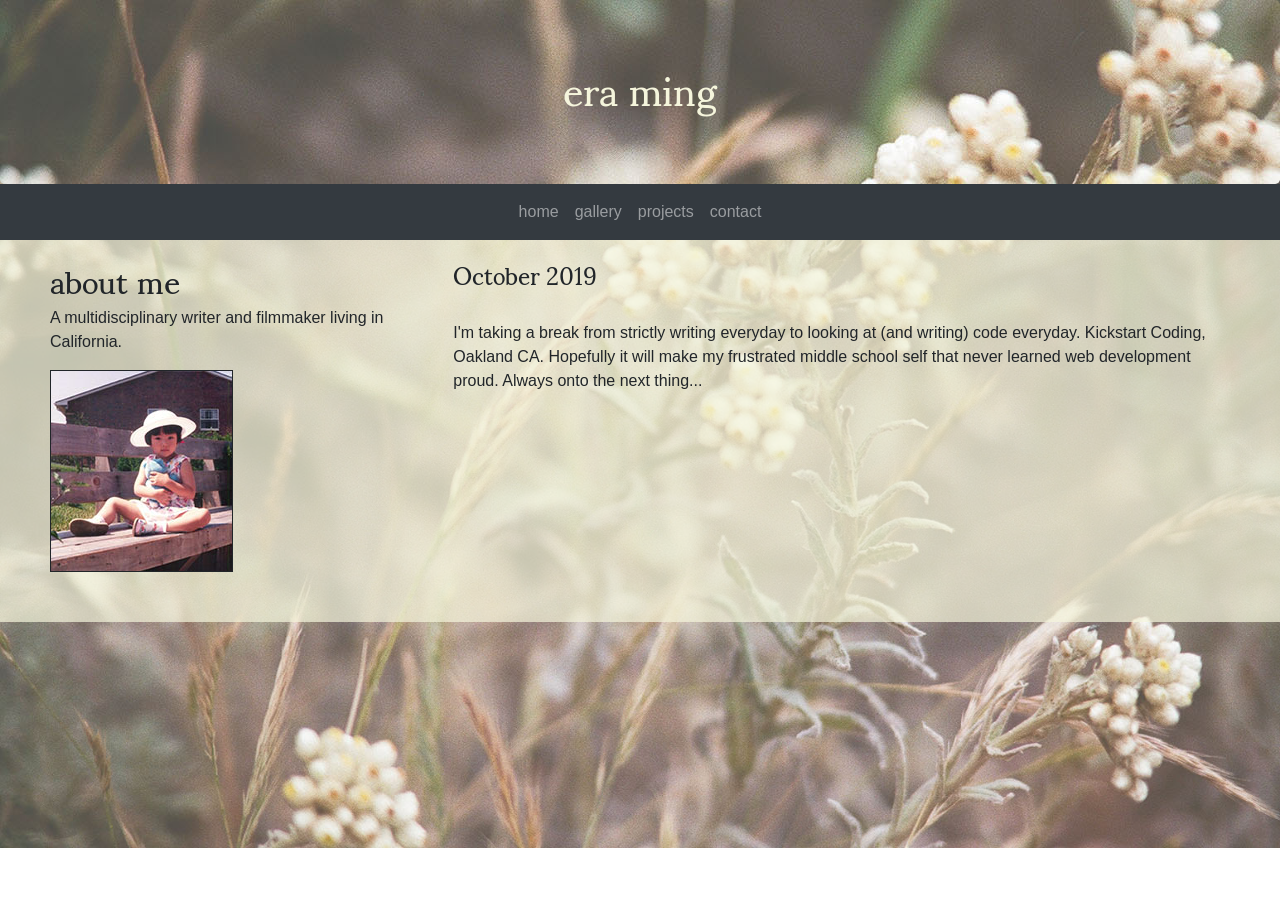
<file: index.html>
<!DOCTYPE html>
<html lang="en">
<head>
  <title>era ming</title>
  <meta charset="utf-8">
  <meta name="viewport" content="width=device-width, initial-scale=1">

  <link rel="stylesheet" href="https://maxcdn.bootstrapcdn.com/bootstrap/4.3.1/css/bootstrap.min.css">
  <script src="https://ajax.googleapis.com/ajax/libs/jquery/3.4.1/jquery.min.js"></script>
  <script src="https://cdnjs.cloudflare.com/ajax/libs/popper.js/1.14.7/umd/popper.min.js"></script>
  <script src="https://maxcdn.bootstrapcdn.com/bootstrap/4.3.1/js/bootstrap.min.js"></script>
  <link href="https://fonts.googleapis.com/css?family=Khula&display=swap" rel="stylesheet">
  <link href="https://fonts.googleapis.com/css?family=Sumana&display=swap" rel="stylesheet">

  <link rel="stylesheet" href="era-styles.css">

</head>

<body>

  <div class="jumbotron text-center" style="margin-bottom:0">

    <h1>era ming</h1>

  </div>

<nav class="navbar navbar-expand-sm bg-dark navbar-dark" role="navigation">

          <button class="navbar-toggler" type="button"
            data-toggle="collapse" data-target="#collapsibleNavbar">
            <span class="navbar-toggler-icon"></span>
          </button>

          <div class="collapse navbar-collapse" id="collapsibleNavbar">
            <ul class="navbar-nav navbar-center">
              <li class="nav-item">
                <a class="nav-link" href="index.html">home</a>
              </li>
              <li class="nav-item">
                <a class="nav-link" href="gallery.html">gallery</a>
              </li>
              <li class="nav-item">
                <a class="nav-link" href="projects.html">projects</a>
              </li>
              <li class="nav-item">
                <a class="nav-link" href="contact.html">contact</a>
              </li>
            </ul>
          </div>
        </nav>


<div class="container main-content">
  <div class="row">
    <div class="col-sm-4">
      <h2>about me</h2>
      <p>A multidisciplinary writer and filmmaker living in California.</p>
      <div class="bb-thumb">
        <img src="./media/bb-thumb.jpg" />
        <style>

              img {
              vertical-align: middle;
              border-style: solid;
              border-top-style: solid;
              border-right-style: solid;
              border-bottom-style: solid;
              border-left-style: solid;
              border-width: thin;
              }
        </style>
      </div>
      <hr class="d-sm-none">
    </div>

    <div class="col-sm-8">
      <h4>October 2019</h4>
        <br>
      <p>I'm taking a break from strictly writing everyday to looking at
        (and writing) code everyday. Kickstart Coding, Oakland CA. Hopefully it will make my frustrated
        middle school self that never learned web development proud.
        Always onto the next thing...</p>
      <h5> <br> </h5>
      <div class="col">

     </div>
      <p></p>
      <br>
    </div>
  </div>


</body>
</html>
</file>
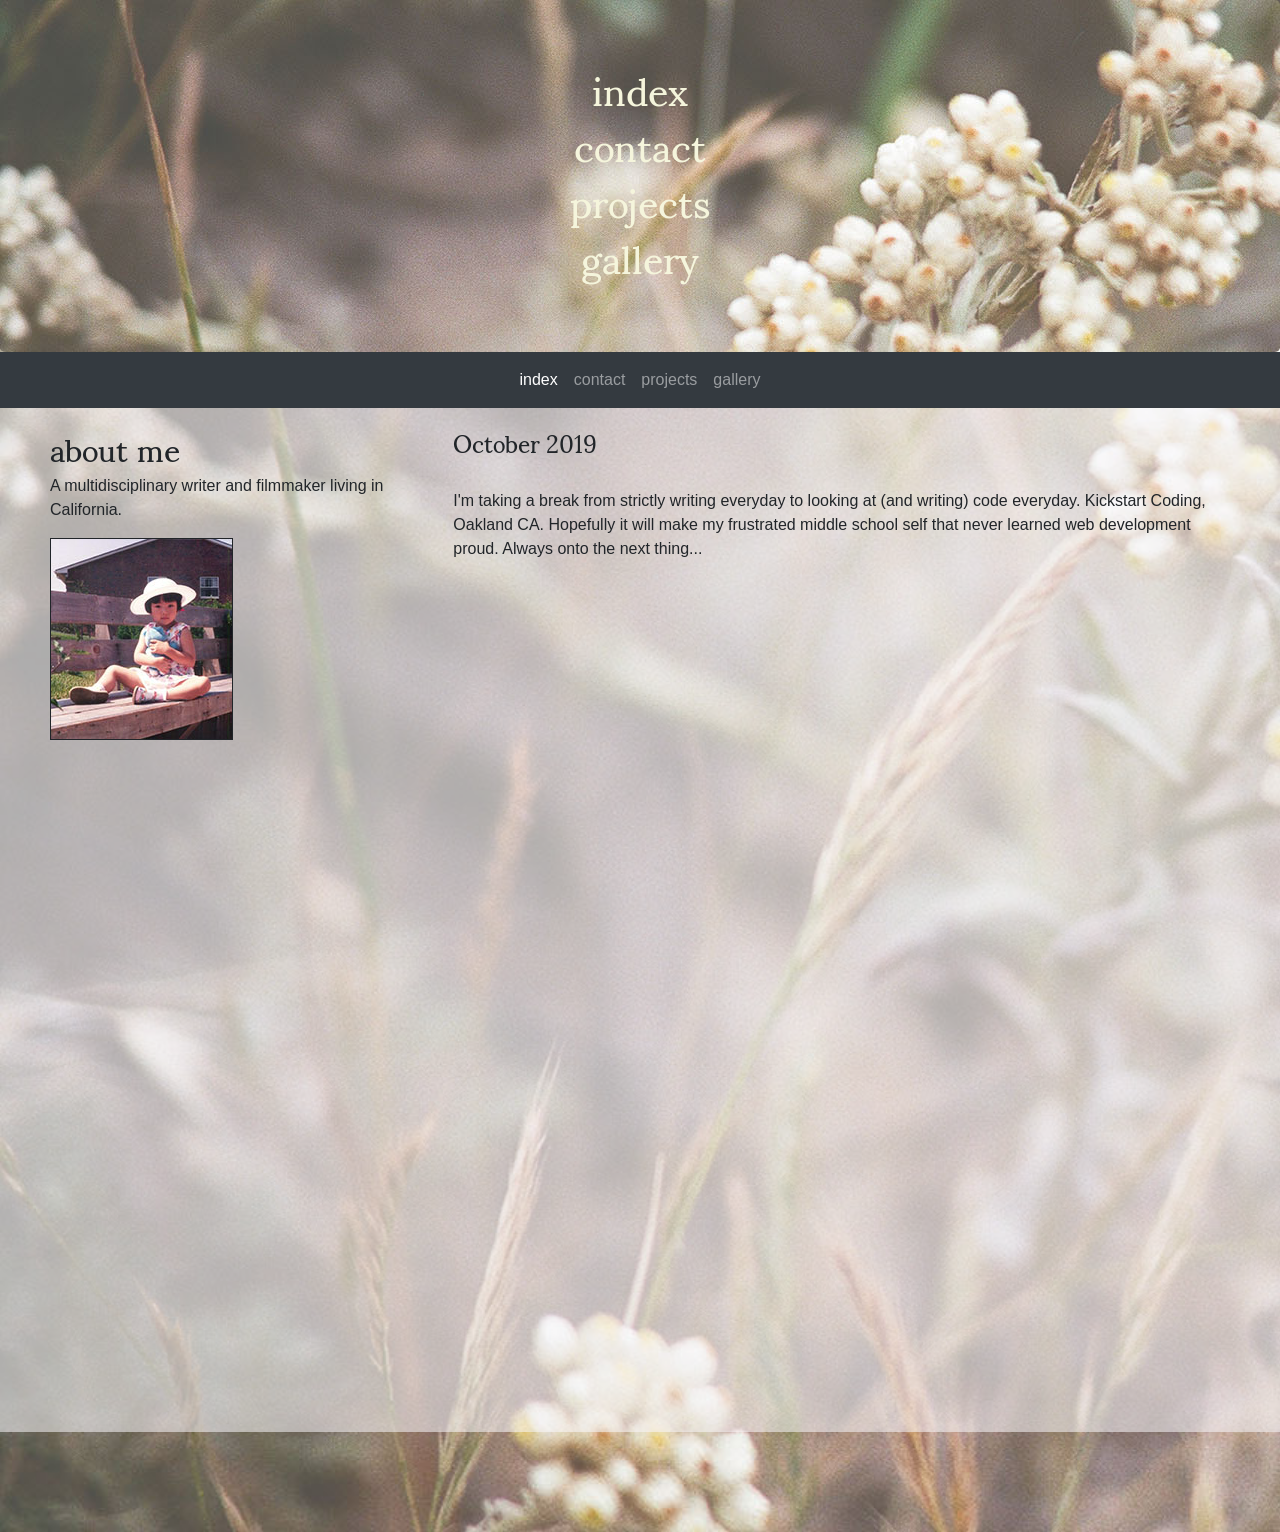
<file: docs/index.html>
<!DOCTYPE html>
<html lang="en">
<head>

  

  <title> index </title>

  

  <title> contact </title>

  

  <title> projects </title>

  

  <title> gallery </title>

  


  <meta charset="utf-8">
  <meta name="viewport" content="width=device-width, initial-scale=1">

  <link rel="stylesheet" href="https://maxcdn.bootstrapcdn.com/bootstrap/4.3.1/css/bootstrap.min.css">
  <script src="https://ajax.googleapis.com/ajax/libs/jquery/3.4.1/jquery.min.js"></script>
  <script src="https://cdnjs.cloudflare.com/ajax/libs/popper.js/1.14.7/umd/popper.min.js"></script>
  <script src="https://maxcdn.bootstrapcdn.com/bootstrap/4.3.1/js/bootstrap.min.js"></script>
  <link href="https://fonts.googleapis.com/css?family=Khula&display=swap" rel="stylesheet">
  <link href="https://fonts.googleapis.com/css?family=Sumana&display=swap" rel="stylesheet">

  <link rel="stylesheet" href="./css/era-styles.css">


  <div class="jumbotron text-center" style="margin-bottom:0">



    <h1> index </h1>



    <h1> contact </h1>



    <h1> projects </h1>



    <h1> gallery </h1>



  </div>

  <nav class="navbar navbar-expand-sm bg-dark navbar-dark" role="navigation">

            <button class="navbar-toggler" type="button"
            data-toggle="collapse" data-target="#collapsibleNavbar">
              <span class="navbar-toggler-icon"></span>
            </button>
            <div class="collapse navbar-collapse" id="collapsibleNavbar">
              <ul class="navbar-nav navbar-center">

               
                    <li class="nav-item">
                  
                    <a class="nav-link active" href="index.html">index</a>
                  
                
                    <li class="nav-item">
                  
                    <a class="nav-link" href="contact.html">contact</a>
                  
                
                    <li class="nav-item">
                  
                    <a class="nav-link" href="projects.html">projects</a>
                  
                
                    <li class="nav-item">
                  
                    <a class="nav-link" href="gallery.html">gallery</a>
                  
                
                 <!-- <a class="nav-link active" href="index.html">home</a>
                </li>
                <li class="nav-item">
                  <a class="nav-link" href="gallery.html">gallery</a>
                </li>
                <li class="nav-item">
                  <a class="nav-link" href="projects.html">projects</a>
                </li>
                <li class="nav-item">
                  <a class="nav-link" href="contact.html">contact</a> -->
                </li>
              </ul>
            </div>
          </nav>

</head>


<body>




<!--- body goes here

!-->

<div class="container main-content">
  <div class="row">
    <div class="col-sm-4">
      <h2>about me</h2>
      <p>A multidisciplinary writer and filmmaker living in California.</p>
      <div class="bb-thumb">
        <img src="./img/bb-thumb.jpg" />
        <style>

              img {
              vertical-align: middle;
              border-style: solid;
              border-top-style: solid;
              border-right-style: solid;
              border-bottom-style: solid;
              border-left-style: solid;
              border-width: thin;
              }

        </style>
      </div>
      <hr class="d-sm-none">
    </div>

    <div class="col-sm-8">
      <h4>October 2019</h4>
        <br>
      <p>I'm taking a break from strictly writing everyday to looking at
        (and writing) code everyday. Kickstart Coding, Oakland CA. Hopefully it will make my frustrated
        middle school self that never learned web development proud.
        Always onto the next thing...</p>
      <h5> <br> </h5>
      <div class="col">

     </div>
      <p></p>
      <br>
    </div>
  </div>

<!--- footer !--->



</body>


</html>
</file>
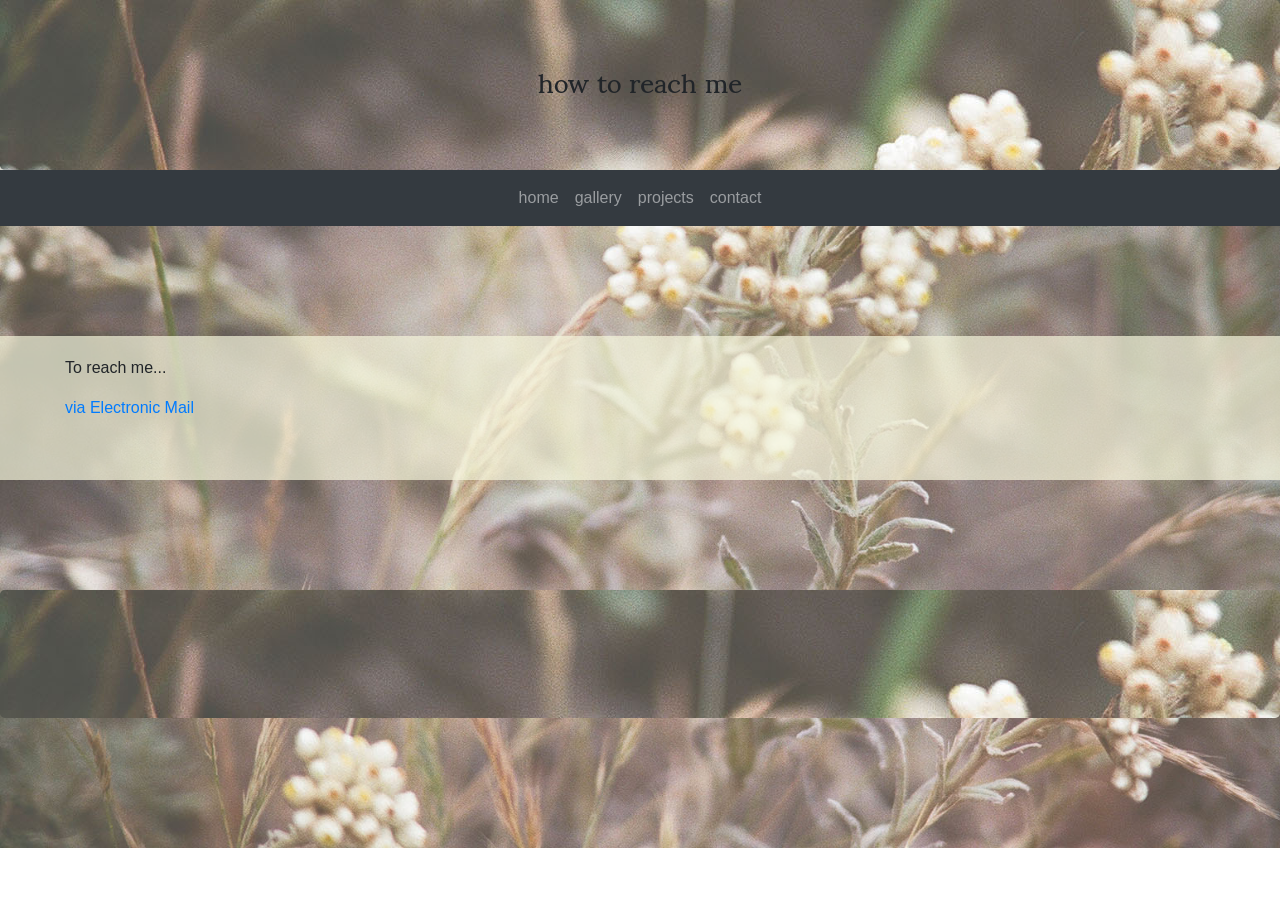
<file: contact.html>
<!DOCTYPE html>
<html lang="en">
<head>
  <title>era ming</title>
  <meta charset="utf-8">
  <meta name="viewport" content="width=device-width, initial-scale=1">

  <link rel="stylesheet" href="https://maxcdn.bootstrapcdn.com/bootstrap/4.3.1/css/bootstrap.min.css">
  <script src="https://ajax.googleapis.com/ajax/libs/jquery/3.4.1/jquery.min.js"></script>
  <script src="https://cdnjs.cloudflare.com/ajax/libs/popper.js/1.14.7/umd/popper.min.js"></script>
  <script src="https://maxcdn.bootstrapcdn.com/bootstrap/4.3.1/js/bootstrap.min.js"></script>
  <link href="https://fonts.googleapis.com/css?family=Khula&display=swap" rel="stylesheet">
  <link href="https://fonts.googleapis.com/css?family=Sumana&display=swap" rel="stylesheet">
<link rel="stylesheet" href="era-styles.css">

  <style>
  .fakeimg {
    height: 200px;
    background: #aaa;
  }
  </style>

</head>

<body>

<div class="jumbotron text-center" style="margin-bottom:0">

  <h3>how to reach me</h3>

</div>

<nav class="navbar navbar-expand-sm bg-dark navbar-dark" role="navigation">

          <button class="navbar-toggler" type="button"
          data-toggle="collapse" data-target="#collapsibleNavbar">
            <span class="navbar-toggler-icon"></span>
          </button>

          <div class="collapse navbar-collapse" id="collapsibleNavbar">
            <ul class="navbar-nav navbar-center">
              <li class="nav-item">
                <a class="nav-link" href="index.html">home</a>
              </li>
              <li class="nav-item">
                <a class="nav-link" href="gallery.html">gallery</a>
              </li>
              <li class="nav-item">
                <a class="nav-link" href="projects.html">projects</a>
              </li>
              <li class="nav-item">
                <a class="nav-link" href="contact.html">contact</a>
              </li>
            </ul>
          </div>
        </nav>

<!--- Body !--->

<div class="container" style="margin-top:110px; margin-bottom:110px">

    <div class="col">


      <p>To reach me...</p>
      <p><a href="mailto:era.y.ming@gmail.com">via Electronic Mail</a></p>
      <br>

    </div>
  </div>
</div>

<div class="jumbotron text-center" style="margin-bottom:0">

</div>

</body>
</html>
</file>
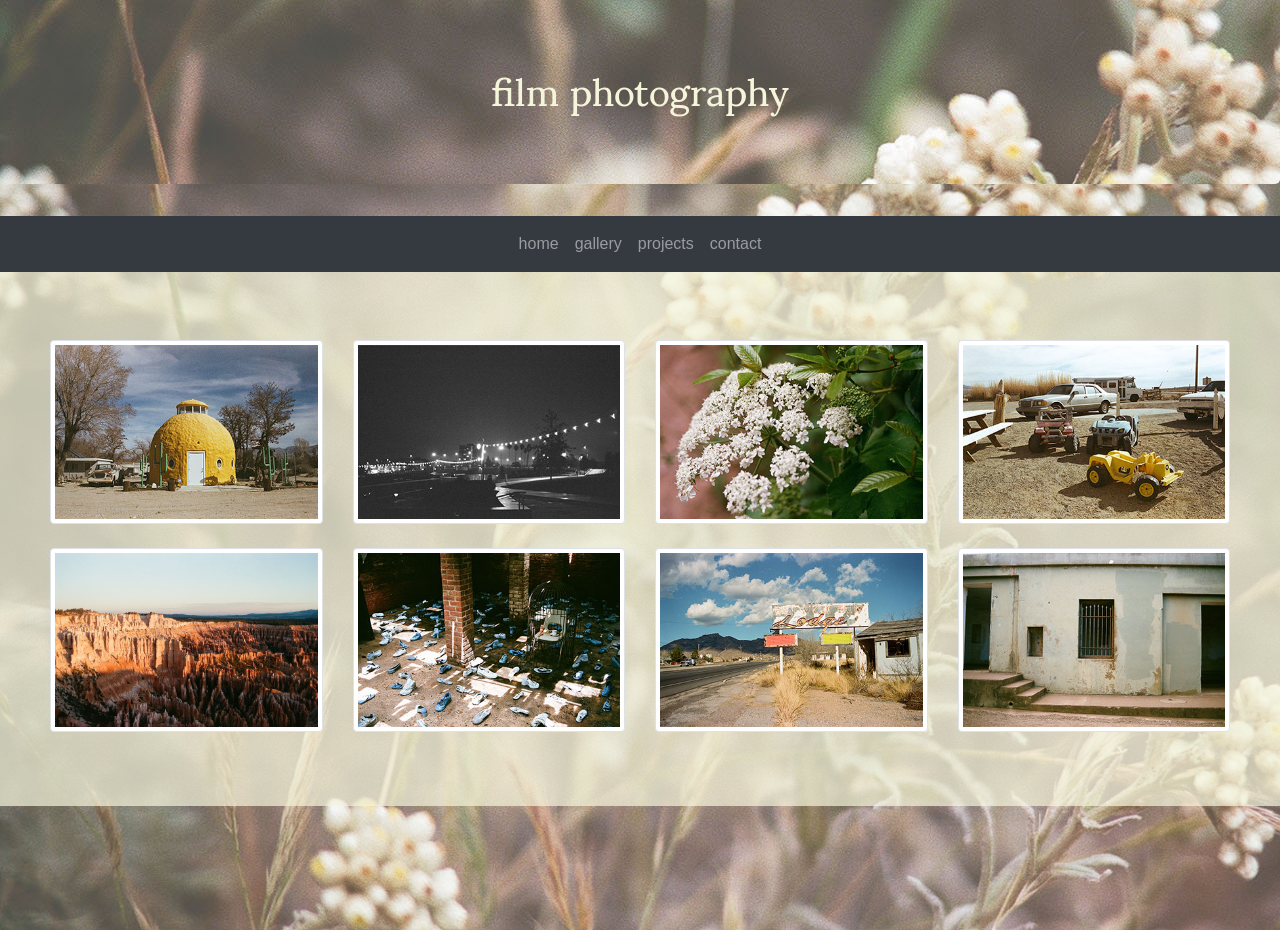
<file: gallery.html>
<!DOCTYPE html>
<html lang="en">
<head>
  <title>era ming</title>
  <meta charset="utf-8">
  <meta name="viewport" content="width=device-width, initial-scale=1">

  <link rel="stylesheet" href="https://maxcdn.bootstrapcdn.com/bootstrap/4.3.1/css/bootstrap.min.css">
  <script src="https://ajax.googleapis.com/ajax/libs/jquery/3.4.1/jquery.min.js"></script>
  <script src="https://cdnjs.cloudflare.com/ajax/libs/popper.js/1.14.7/umd/popper.min.js"></script>
  <script src="https://maxcdn.bootstrapcdn.com/bootstrap/4.3.1/js/bootstrap.min.js"></script>
  <link href="https://fonts.googleapis.com/css?family=Khula&display=swap" rel="stylesheet">
  <link href="https://fonts.googleapis.com/css?family=Sumana&display=swap" rel="stylesheet">
<link rel="stylesheet" href="era-styles.css">
</head>


<body>

<div class="jumbotron text-center">
  <h1>film photography</h1>
 </div>

<nav class="navbar navbar-expand-sm bg-dark navbar-dark" role="navigation">


  <button class="navbar-toggler" type="button"
  data-toggle="collapse" data-target="#collapsibleNavbar">
    <span class="navbar-toggler-icon"></span>
  </button>

  <div class="collapse navbar-collapse" id="collapsibleNavbar">
    <ul class="navbar-nav navbar-center">
      <li class="nav-item">
        <a class="nav-link" href="./index.html">home</a>
      </li>
      <li class="nav-item">
        <a class="nav-link" href="./gallery.html">gallery</a>
      </li>
      <li class="nav-item">
        <a class="nav-link" href="./projects.html">projects</a>
      </li>
      <li class="nav-item">
        <a class="nav-link" href="./contact.html">contact</a>
      </li>
    </ul>
  </div>
</nav>


<!--- This is the body

!--->


<!-- Page Content -->
<div class="container main-content">


  <br>
  <br>

  <div class="row text-center">

    <div class="col-lg-3 col-md-4 col-6">
      <a href="#" class="d-block h-100">
            <img class="img-fluid img-thumbnail" src="./media/pineapple-house-thumbnail.jpg" alt="">
          </a>
    </div>
    <div class="col-lg-3 col-md-4 col-6">
      <a href="#" class="d-block mb-4 h-100">
            <img class="img-fluid img-thumbnail" src="./media/lake-merritt-thumbnail.jpg" alt="">
          </a>
    </div>
    <div class="col-lg-3 col-md-4 col-6">
      <a href="#" class="d-block mb-4 h-100">
            <img class="img-fluid img-thumbnail" src="./media/white-flower-thumbnail.jpg" alt="">
          </a>
    </div>
    <div class="col-lg-3 col-md-4 col-6">
      <a href="#" class="d-block mb-4 h-100">
            <img class="img-fluid img-thumbnail" src="./media/toy-trucks-thumbnail.jpg" alt="">
          </a>
    </div>
    <div class="col-lg-3 col-md-4 col-6">
      <a href="#" class="d-block mb-4 h-100">
            <img class="img-fluid img-thumbnail" src="./media/bryce-thumbnail.jpg" alt="">
          </a>
    </div>
    <div class="col-lg-3 col-md-4 col-6">
      <a href="#" class="d-block mb-4 h-100">
            <img class="img-fluid img-thumbnail" src="./media/blue-shoes-thumbnail.jpg" alt="">
          </a>
    </div>
    <div class="col-lg-3 col-md-4 col-6">
      <a href="#" class="d-block mb-4 h-100">
            <img class="img-fluid img-thumbnail" src="./media/lodge-thumbnail.jpg" alt="">
          </a>
    </div>

    <div class="col-lg-3 col-md-4 col-6">
      <a href="#" class="d-block mb-4 h-100">
            <img class="img-fluid img-thumbnail" src="./media/bunker-thumbnail.jpg" alt="">
          </a>
    </div>

  </div>

</div>
<!-- /.container -->

<br>


</div>

</body>
</html>
</file>
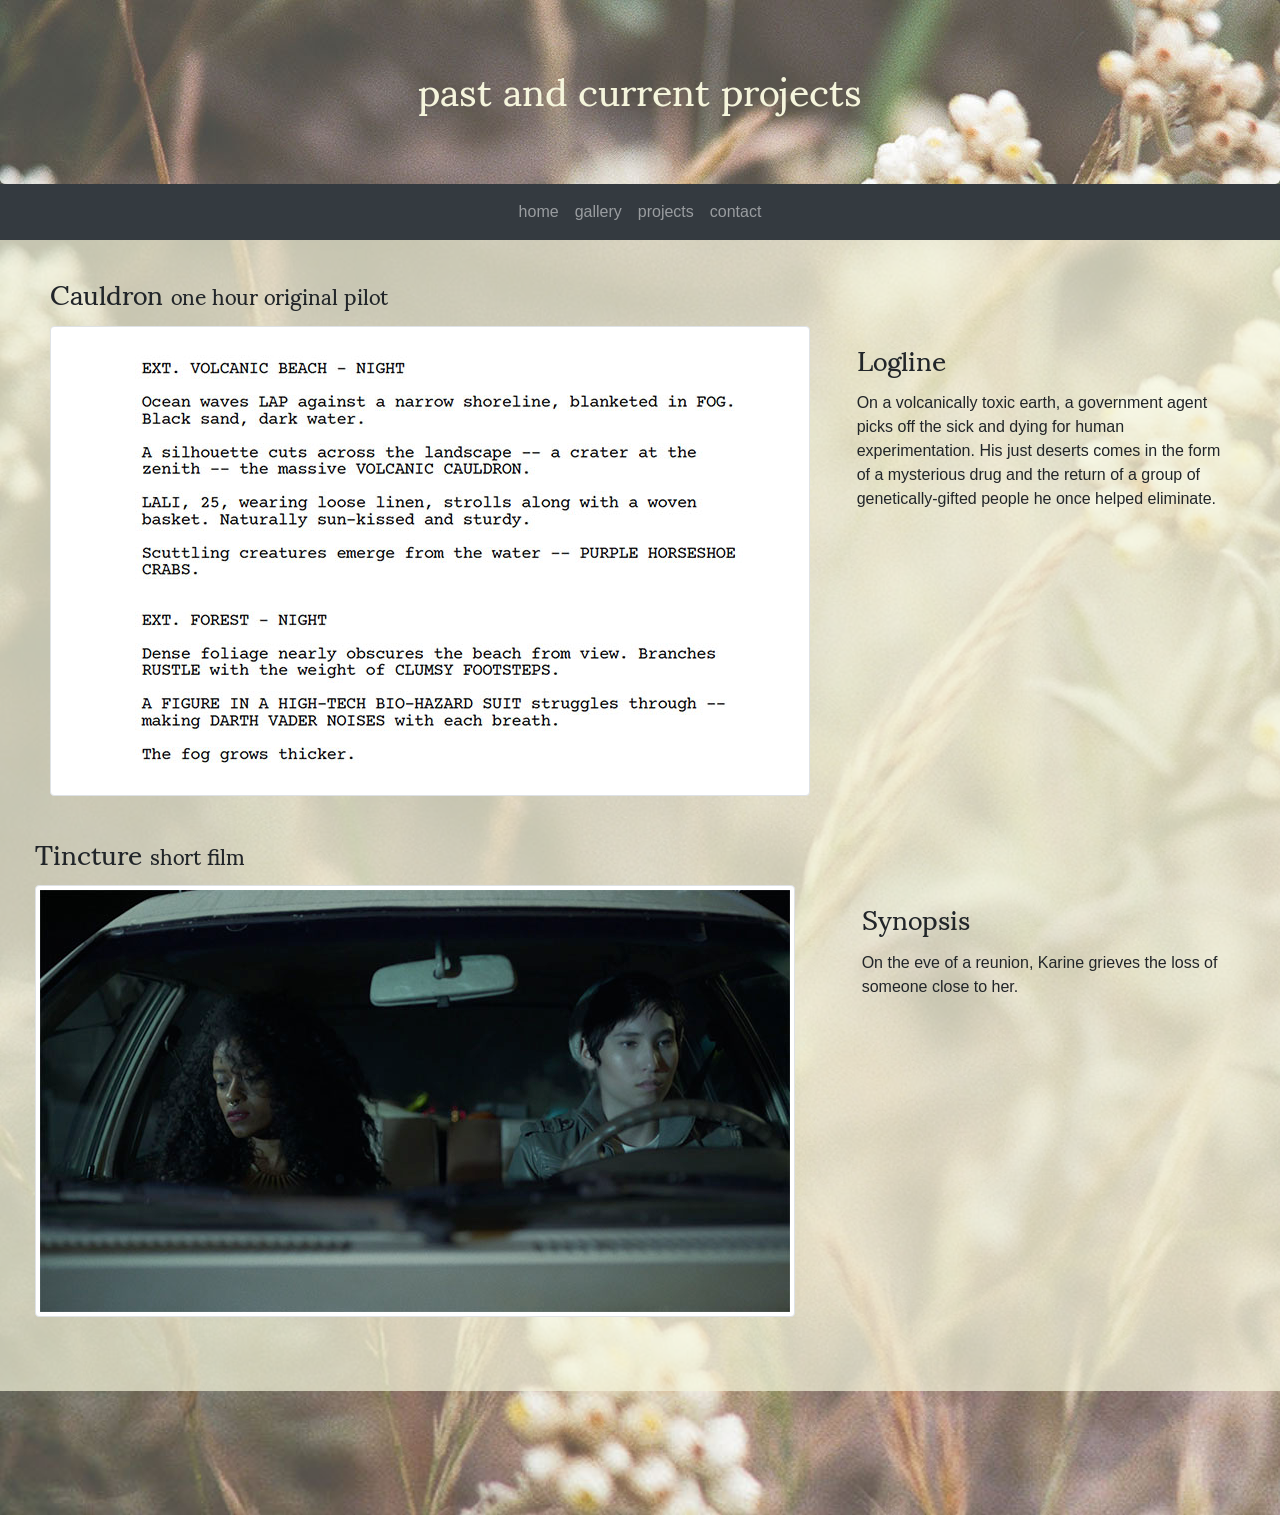
<file: projects.html>
<!DOCTYPE html>
<html lang="en">
<head>
  <title>era ming</title>
  <meta charset="utf-8">
  <meta name="viewport" content="width=device-width, initial-scale=1">

  <link rel="stylesheet" href="https://maxcdn.bootstrapcdn.com/bootstrap/4.3.1/css/bootstrap.min.css">
  <script src="https://ajax.googleapis.com/ajax/libs/jquery/3.4.1/jquery.min.js"></script>
  <script src="https://cdnjs.cloudflare.com/ajax/libs/popper.js/1.14.7/umd/popper.min.js"></script>
  <script src="https://maxcdn.bootstrapcdn.com/bootstrap/4.3.1/js/bootstrap.min.js"></script>
  <link href="https://fonts.googleapis.com/css?family=Khula&display=swap" rel="stylesheet">
  <link href="https://fonts.googleapis.com/css?family=Sumana&display=swap" rel="stylesheet">
<link rel="stylesheet" href="era-styles.css">


</head>
<body>

<div class="jumbotron text-center" style="margin-bottom:0">
  <h1>past and current projects</h1>
</div>

<nav class="navbar navbar-expand-sm bg-dark navbar-dark" role="navigation">


  <button class="navbar-toggler" type="button"
  data-toggle="collapse" data-target="#collapsibleNavbar">
    <span class="navbar-toggler-icon"></span>
  </button>

  <div class="collapse navbar-collapse" id="collapsibleNavbar">
    <ul class="navbar-nav navbar-center">
      <li class="nav-item">
        <a class="nav-link" href="./index.html">home</a>
      </li>
      <li class="nav-item">
        <a class="nav-link" href="./gallery.html">gallery</a>
      </li>
      <li class="nav-item">
        <a class="nav-link" href="./projects.html">projects</a>
      </li>
      <li class="nav-item">
        <a class="nav-link" href="./contact.html">contact</a>
      </li>
    </ul>
  </div>
</nav>


<!--- This is the body

!--->


<!-- Page Content -->

<div class="container main-content">

  <h3 class="my-3">Cauldron
    <small>one hour original pilot</small>
  </h3>

  <div class="row">

    <div class="col-md-8">
      <a href="#" class="d-block mb-4 h-460">
            <img class="img-fluid img-thumbnail" src="./media/cauldron1-thumbnail.jpg" alt="">
          </a>
    </div>

    <div class="col-md-4">
      <h3 class="my-3">Logline</h3>
      <p>On a volcanically toxic earth, a government agent picks off the sick and dying for human experimentation. His just deserts comes in the form of a mysterious drug and the return of a group of genetically-gifted people he once helped eliminate.</p>

    </div>

  <!-- Portfolio Item Heading -->
  <br>

  <h3 class="my-3">Tincture
    <small> short film </small>
  </h3>

  <!-- Portfolio Item Row -->
  <div class="row">

    <div class="col-md-8">
      <a href="#" class="d-block mb-4 h-460">
            <img class="img-fluid img-thumbnail" src="./media/tincture1-thumbnail.jpg" alt="">
          </a>
    </div>

  <!--  <div class="col-md-8">
      <img class="img-fluid" src="./media/tincture1-thumbnail.jpg" alt="">
    </div> !-->

    <div class="col-md-4">
      <h3 class="my-3">Synopsis</h3>
      <p>On the eve of a reunion, Karine grieves the loss of someone close to her.
      </p>

    </div>

    </div>

  </div>
  <!-- /.row -->

  <!-- Portfolio Item Row -->



  </div>
  <!-- /.row -->


</div>
<!-- /.container -->

<br>




</div>

</body>
</html>
</file>
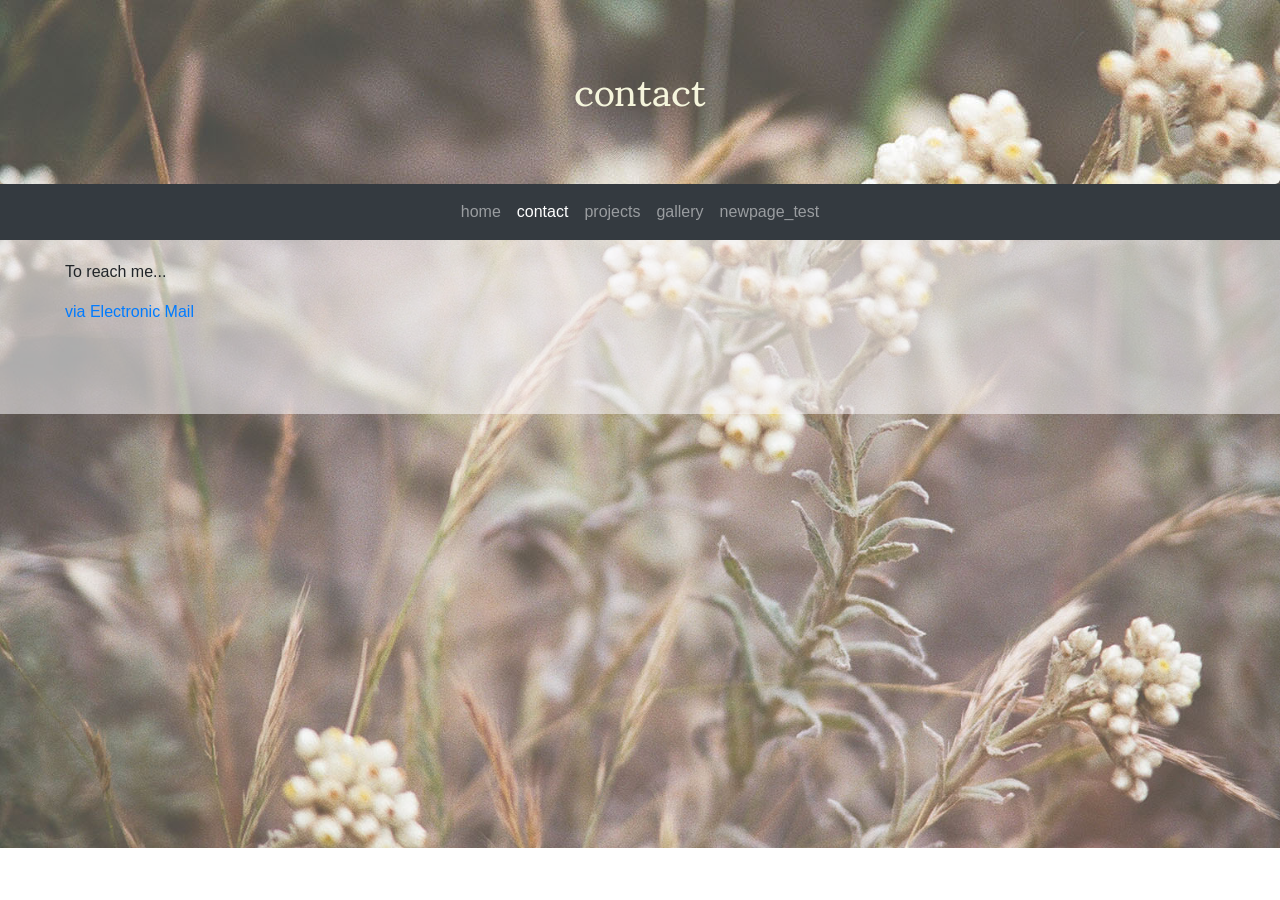
<file: docs/contact.html>
<!DOCTYPE html>
<html lang="en">
<head>

  
      
  
      
  <title> contact </title>

  
      
  
      
  
      
  


  <meta charset="utf-8">
  <meta name="viewport" content="width=device-width, initial-scale=1">

  <link rel="stylesheet" href="https://maxcdn.bootstrapcdn.com/bootstrap/4.3.1/css/bootstrap.min.css">
  <script src="https://ajax.googleapis.com/ajax/libs/jquery/3.4.1/jquery.min.js"></script>
  <script src="https://cdnjs.cloudflare.com/ajax/libs/popper.js/1.14.7/umd/popper.min.js"></script>
  <script src="https://maxcdn.bootstrapcdn.com/bootstrap/4.3.1/js/bootstrap.min.js"></script>
  <link href="https://fonts.googleapis.com/css?family=Khula&display=swap" rel="stylesheet">
  <link href="https://fonts.googleapis.com/css?family=Sumana&display=swap" rel="stylesheet">

  <link rel="stylesheet" href="./css/era-styles.css">


  <div class="jumbotron text-center" style="margin-bottom:0">


    

    

    <h1> contact </h1>


    

    

    


  </div>

  <nav class="navbar navbar-expand-sm bg-dark navbar-dark" role="navigation">

            <button class="navbar-toggler" type="button"
            data-toggle="collapse" data-target="#collapsibleNavbar">
              <span class="navbar-toggler-icon"></span>
            </button>
            <div class="collapse navbar-collapse" id="collapsibleNavbar">
              <ul class="navbar-nav navbar-center">

               
                    <li class="nav-item">
                  
                    <a class="nav-link" href="home.html">home</a>
                  
               
                    <li class="nav-item">
                  
                    <a class="nav-link active" href="contact.html">contact</a>
                  
               
                    <li class="nav-item">
                  
                    <a class="nav-link" href="projects.html">projects</a>
                  
               
                    <li class="nav-item">
                  
                    <a class="nav-link" href="gallery.html">gallery</a>
                  
               
                    <li class="nav-item">
                  
                    <a class="nav-link" href="newpage_test.html">newpage_test</a>
                  
               
                 <!-- <a class="nav-link active" href="index.html">home</a>
                </li>
                <li class="nav-item">
                  <a class="nav-link" href="gallery.html">gallery</a>
                </li>
                <li class="nav-item">
                  <a class="nav-link" href="projects.html">projects</a>
                </li>
                <li class="nav-item">
                  <a class="nav-link" href="contact.html">contact</a> -->
                </li>
              </ul>
            </div>
          </nav>

</head>


<body>




<!--- Body !--->

<div class="container main-content" style="min-height: 10vw;">

    <div class="col" padding>


      <p>To reach me...</p>
      <p><a href="mailto:era.y.ming@gmail.com">via Electronic Mail</a></p>
      <br>

    </div>
</div>


<!--- footer !--->



</body>


</html>
</file>
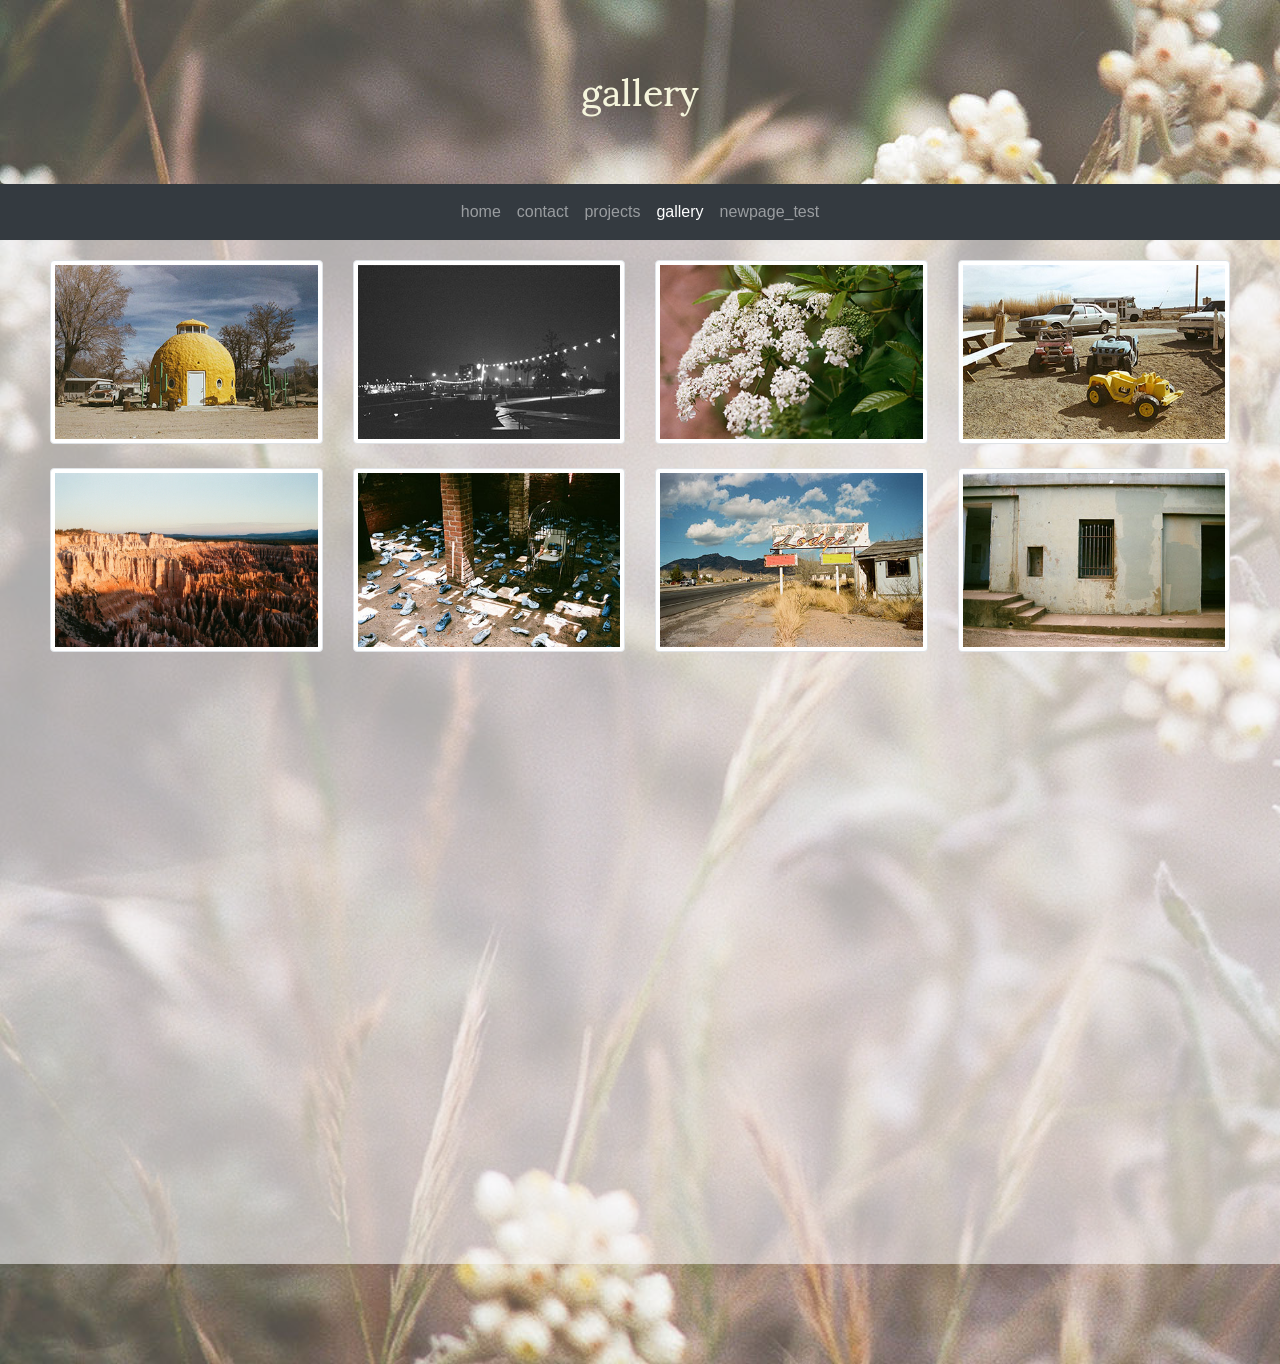
<file: docs/gallery.html>
<!DOCTYPE html>
<html lang="en">
<head>

  
      
  
      
  
      
  
      
  <title> gallery </title>

  
      
  


  <meta charset="utf-8">
  <meta name="viewport" content="width=device-width, initial-scale=1">

  <link rel="stylesheet" href="https://maxcdn.bootstrapcdn.com/bootstrap/4.3.1/css/bootstrap.min.css">
  <script src="https://ajax.googleapis.com/ajax/libs/jquery/3.4.1/jquery.min.js"></script>
  <script src="https://cdnjs.cloudflare.com/ajax/libs/popper.js/1.14.7/umd/popper.min.js"></script>
  <script src="https://maxcdn.bootstrapcdn.com/bootstrap/4.3.1/js/bootstrap.min.js"></script>
  <link href="https://fonts.googleapis.com/css?family=Khula&display=swap" rel="stylesheet">
  <link href="https://fonts.googleapis.com/css?family=Sumana&display=swap" rel="stylesheet">

  <link rel="stylesheet" href="./css/era-styles.css">


  <div class="jumbotron text-center" style="margin-bottom:0">


    

    

    

    

    <h1> gallery </h1>


    


  </div>

  <nav class="navbar navbar-expand-sm bg-dark navbar-dark" role="navigation">

            <button class="navbar-toggler" type="button"
            data-toggle="collapse" data-target="#collapsibleNavbar">
              <span class="navbar-toggler-icon"></span>
            </button>
            <div class="collapse navbar-collapse" id="collapsibleNavbar">
              <ul class="navbar-nav navbar-center">

               
                    <li class="nav-item">
                  
                    <a class="nav-link" href="home.html">home</a>
                  
               
                    <li class="nav-item">
                  
                    <a class="nav-link" href="contact.html">contact</a>
                  
               
                    <li class="nav-item">
                  
                    <a class="nav-link" href="projects.html">projects</a>
                  
               
                    <li class="nav-item">
                  
                    <a class="nav-link active" href="gallery.html">gallery</a>
                  
               
                    <li class="nav-item">
                  
                    <a class="nav-link" href="newpage_test.html">newpage_test</a>
                  
               
                 <!-- <a class="nav-link active" href="index.html">home</a>
                </li>
                <li class="nav-item">
                  <a class="nav-link" href="gallery.html">gallery</a>
                </li>
                <li class="nav-item">
                  <a class="nav-link" href="projects.html">projects</a>
                </li>
                <li class="nav-item">
                  <a class="nav-link" href="contact.html">contact</a> -->
                </li>
              </ul>
            </div>
          </nav>

</head>


<body>





<!-- Page Content -->
<div class="container main-content">

  <div class="row text-center">

    <div class="col-lg-3 col-md-4 col-6">
      <a href="#" class="d-block h-100">
            <img class="img-fluid img-thumbnail" src="./img/pineapple-house-thumbnail.jpg" alt="">
          </a>
    </div>
    <div class="col-lg-3 col-md-4 col-6">
      <a href="#" class="d-block mb-4 h-100">
            <img class="img-fluid img-thumbnail" src="./img/lake-merritt-thumbnail.jpg" alt="">
          </a>
    </div>
    <div class="col-lg-3 col-md-4 col-6">
      <a href="#" class="d-block mb-4 h-100">
            <img class="img-fluid img-thumbnail" src="./img/white-flower-thumbnail.jpg" alt="">
          </a>
    </div>
    <div class="col-lg-3 col-md-4 col-6">
      <a href="#" class="d-block mb-4 h-100">
            <img class="img-fluid img-thumbnail" src="./img/toy-trucks-thumbnail.jpg" alt="">
          </a>
    </div>
    <div class="col-lg-3 col-md-4 col-6">
      <a href="#" class="d-block mb-4 h-100">
            <img class="img-fluid img-thumbnail" src="./img/bryce-thumbnail.jpg" alt="">
          </a>
    </div>
    <div class="col-lg-3 col-md-4 col-6">
      <a href="#" class="d-block mb-4 h-100">
            <img class="img-fluid img-thumbnail" src="./img/blue-shoes-thumbnail.jpg" alt="">
          </a>
    </div>
    <div class="col-lg-3 col-md-4 col-6">
      <a href="#" class="d-block mb-4 h-100">
            <img class="img-fluid img-thumbnail" src="./img/lodge-thumbnail.jpg" alt="">
          </a>
    </div>

    <div class="col-lg-3 col-md-4 col-6">
      <a href="#" class="d-block mb-4 h-100">
            <img class="img-fluid img-thumbnail" src="./img/bunker-thumbnail.jpg" alt="">
          </a>
    </div>
  </div>

</div>

<!--- footer !--->



</body>


</html>
</file>
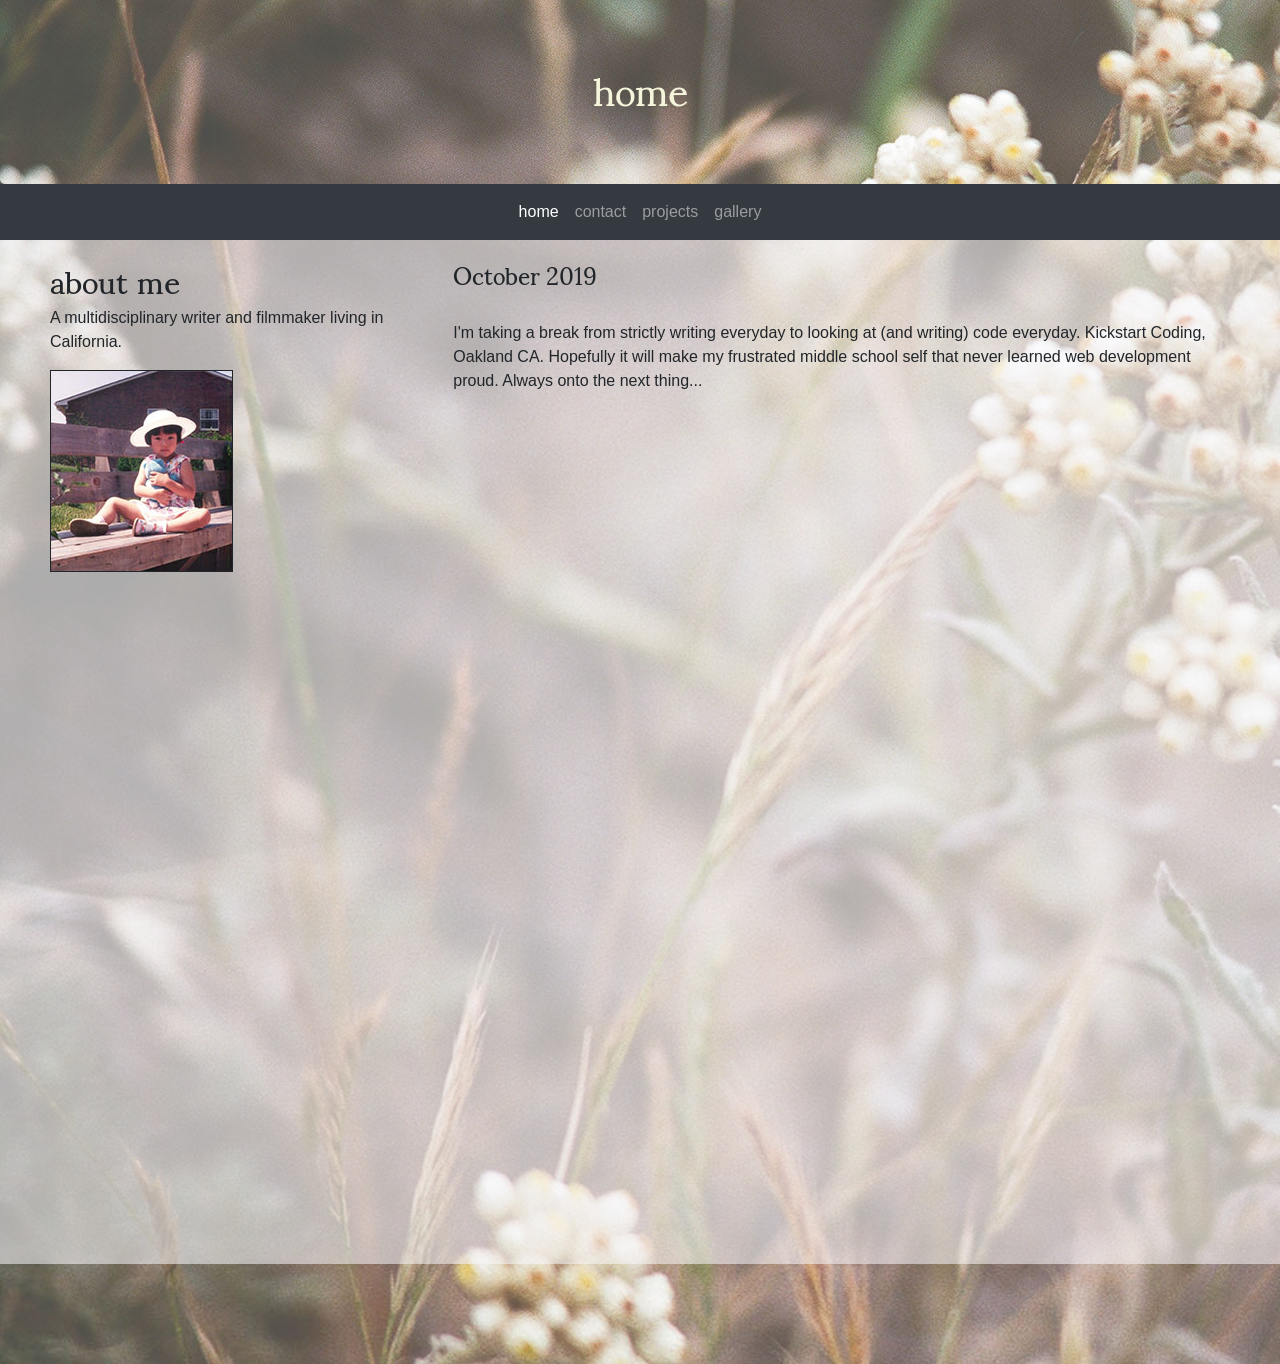
<file: docs/home.html>
<!DOCTYPE html>
<html lang="en">
<head>

  
      
  <title> home </title>

  
      
  
      
  
      
  


  <meta charset="utf-8">
  <meta name="viewport" content="width=device-width, initial-scale=1">

  <link rel="stylesheet" href="https://maxcdn.bootstrapcdn.com/bootstrap/4.3.1/css/bootstrap.min.css">
  <script src="https://ajax.googleapis.com/ajax/libs/jquery/3.4.1/jquery.min.js"></script>
  <script src="https://cdnjs.cloudflare.com/ajax/libs/popper.js/1.14.7/umd/popper.min.js"></script>
  <script src="https://maxcdn.bootstrapcdn.com/bootstrap/4.3.1/js/bootstrap.min.js"></script>
  <link href="https://fonts.googleapis.com/css?family=Khula&display=swap" rel="stylesheet">
  <link href="https://fonts.googleapis.com/css?family=Sumana&display=swap" rel="stylesheet">

  <link rel="stylesheet" href="./css/era-styles.css">


  <div class="jumbotron text-center" style="margin-bottom:0">


    

    <h1> home </h1>


    

    

    


  </div>

  <nav class="navbar navbar-expand-sm bg-dark navbar-dark" role="navigation">

            <button class="navbar-toggler" type="button"
            data-toggle="collapse" data-target="#collapsibleNavbar">
              <span class="navbar-toggler-icon"></span>
            </button>
            <div class="collapse navbar-collapse" id="collapsibleNavbar">
              <ul class="navbar-nav navbar-center">

               
                    <li class="nav-item">
                  
                    <a class="nav-link active" href="home.html">home</a>
                  
               
                    <li class="nav-item">
                  
                    <a class="nav-link" href="contact.html">contact</a>
                  
               
                    <li class="nav-item">
                  
                    <a class="nav-link" href="projects.html">projects</a>
                  
               
                    <li class="nav-item">
                  
                    <a class="nav-link" href="gallery.html">gallery</a>
                  
               
                 <!-- <a class="nav-link active" href="index.html">home</a>
                </li>
                <li class="nav-item">
                  <a class="nav-link" href="gallery.html">gallery</a>
                </li>
                <li class="nav-item">
                  <a class="nav-link" href="projects.html">projects</a>
                </li>
                <li class="nav-item">
                  <a class="nav-link" href="contact.html">contact</a> -->
                </li>
              </ul>
            </div>
          </nav>

</head>


<body>




<!--- body goes here

!-->

<div class="container main-content">
  <div class="row">
    <div class="col-sm-4">
      <h2>about me</h2>
      <p>A multidisciplinary writer and filmmaker living in California.</p>
      <div class="bb-thumb">
        <img src="./img/bb-thumb.jpg" />
        <style>

              img {
              vertical-align: middle;
              border-style: solid;
              border-top-style: solid;
              border-right-style: solid;
              border-bottom-style: solid;
              border-left-style: solid;
              border-width: thin;
              }

        </style>
      </div>
      <hr class="d-sm-none">
    </div>

    <div class="col-sm-8">
      <h4>October 2019</h4>
        <br>
      <p>I'm taking a break from strictly writing everyday to looking at
        (and writing) code everyday. Kickstart Coding, Oakland CA. Hopefully it will make my frustrated
        middle school self that never learned web development proud.
        Always onto the next thing...</p>
      <h5> <br> </h5>
      <div class="col">

     </div>
      <p></p>
      <br>
    </div>
  </div>

<!--- footer !--->



</body>


</html>
</file>
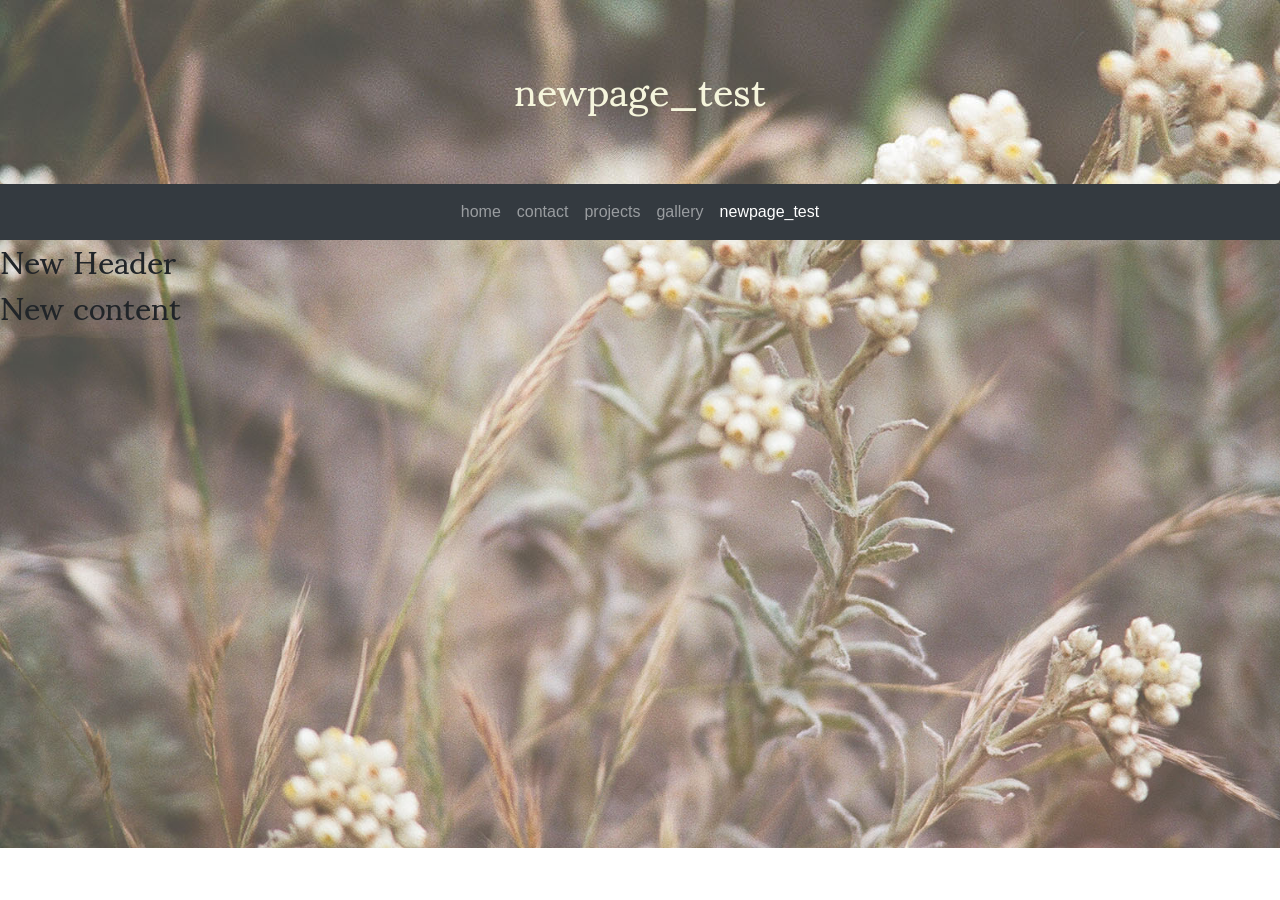
<file: docs/newpage_test.html>
<!DOCTYPE html>
<html lang="en">
<head>

  
      
  
      
  
      
  
      
  
      
  <title> newpage_test </title>

  


  <meta charset="utf-8">
  <meta name="viewport" content="width=device-width, initial-scale=1">

  <link rel="stylesheet" href="https://maxcdn.bootstrapcdn.com/bootstrap/4.3.1/css/bootstrap.min.css">
  <script src="https://ajax.googleapis.com/ajax/libs/jquery/3.4.1/jquery.min.js"></script>
  <script src="https://cdnjs.cloudflare.com/ajax/libs/popper.js/1.14.7/umd/popper.min.js"></script>
  <script src="https://maxcdn.bootstrapcdn.com/bootstrap/4.3.1/js/bootstrap.min.js"></script>
  <link href="https://fonts.googleapis.com/css?family=Khula&display=swap" rel="stylesheet">
  <link href="https://fonts.googleapis.com/css?family=Sumana&display=swap" rel="stylesheet">

  <link rel="stylesheet" href="./css/era-styles.css">


  <div class="jumbotron text-center" style="margin-bottom:0">


    

    

    

    

    

    <h1> newpage_test </h1>



  </div>

  <nav class="navbar navbar-expand-sm bg-dark navbar-dark" role="navigation">

            <button class="navbar-toggler" type="button"
            data-toggle="collapse" data-target="#collapsibleNavbar">
              <span class="navbar-toggler-icon"></span>
            </button>
            <div class="collapse navbar-collapse" id="collapsibleNavbar">
              <ul class="navbar-nav navbar-center">

               
                    <li class="nav-item">
                  
                    <a class="nav-link" href="home.html">home</a>
                  
               
                    <li class="nav-item">
                  
                    <a class="nav-link" href="contact.html">contact</a>
                  
               
                    <li class="nav-item">
                  
                    <a class="nav-link" href="projects.html">projects</a>
                  
               
                    <li class="nav-item">
                  
                    <a class="nav-link" href="gallery.html">gallery</a>
                  
               
                    <li class="nav-item">
                  
                    <a class="nav-link active" href="newpage_test.html">newpage_test</a>
                  
               
                 <!-- <a class="nav-link active" href="index.html">home</a>
                </li>
                <li class="nav-item">
                  <a class="nav-link" href="gallery.html">gallery</a>
                </li>
                <li class="nav-item">
                  <a class="nav-link" href="projects.html">projects</a>
                </li>
                <li class="nav-item">
                  <a class="nav-link" href="contact.html">contact</a> -->
                </li>
              </ul>
            </div>
          </nav>

</head>


<body>



		<div>
			<h2>New Header<h2>
			<p>New content</p>
		</div>
		


</body>


</html>
</file>
<file: era-styles.css>
body {
  background-image: url("./media/buds.jpg");
  background-size: cover;
  background-repeat: no-repeat;

}

#collapsibleNavbar {
  justify-content: center;
  color: white;
}

.jumbotron {
  background-image: url("./media/buds.jpg");
  font-family: 'Sumana', serif;

}

h1 {
  color: beige;
}

.container {
  padding: 20px 50px 20px 50px;
  background-color: rgba(245, 245, 220, 0.7);
  min-width: 100vw;
}


.main-content {
  padding-bottom: 50px;
  margin-bottom: 100px;
}

h2, h3, h4 {
  font-family: 'Sumana', serif;
  color: 575145;
}

p {
text-align: left;

}
</file>
<file: docs/css/era-styles.css>
body {
  background-image: url("../img/buds.jpg");
  background-size: cover;
  background-repeat: no-repeat;

}

#collapsibleNavbar {
  justify-content: center;
  color: rgb(250, 248, 252);
}



.jumbotron {
  background-image: url("../img/buds.jpg");
  font-family: 'Sumana', serif;

}

h1 {
  color: beige;
}

.container {
  padding: 20px 50px 20px 50px;
  background-color: rgba(250, 248, 252, 0.55);
  min-width: 100vw;
  min-height: 80vw;
}


.main-content {
  padding-bottom: 50px;
  margin-bottom: 100px;
}

h2, h3, h4 {
  font-family: 'Sumana', serif;
  color: 575145;
}

p {
text-align: left;

}
</file>
